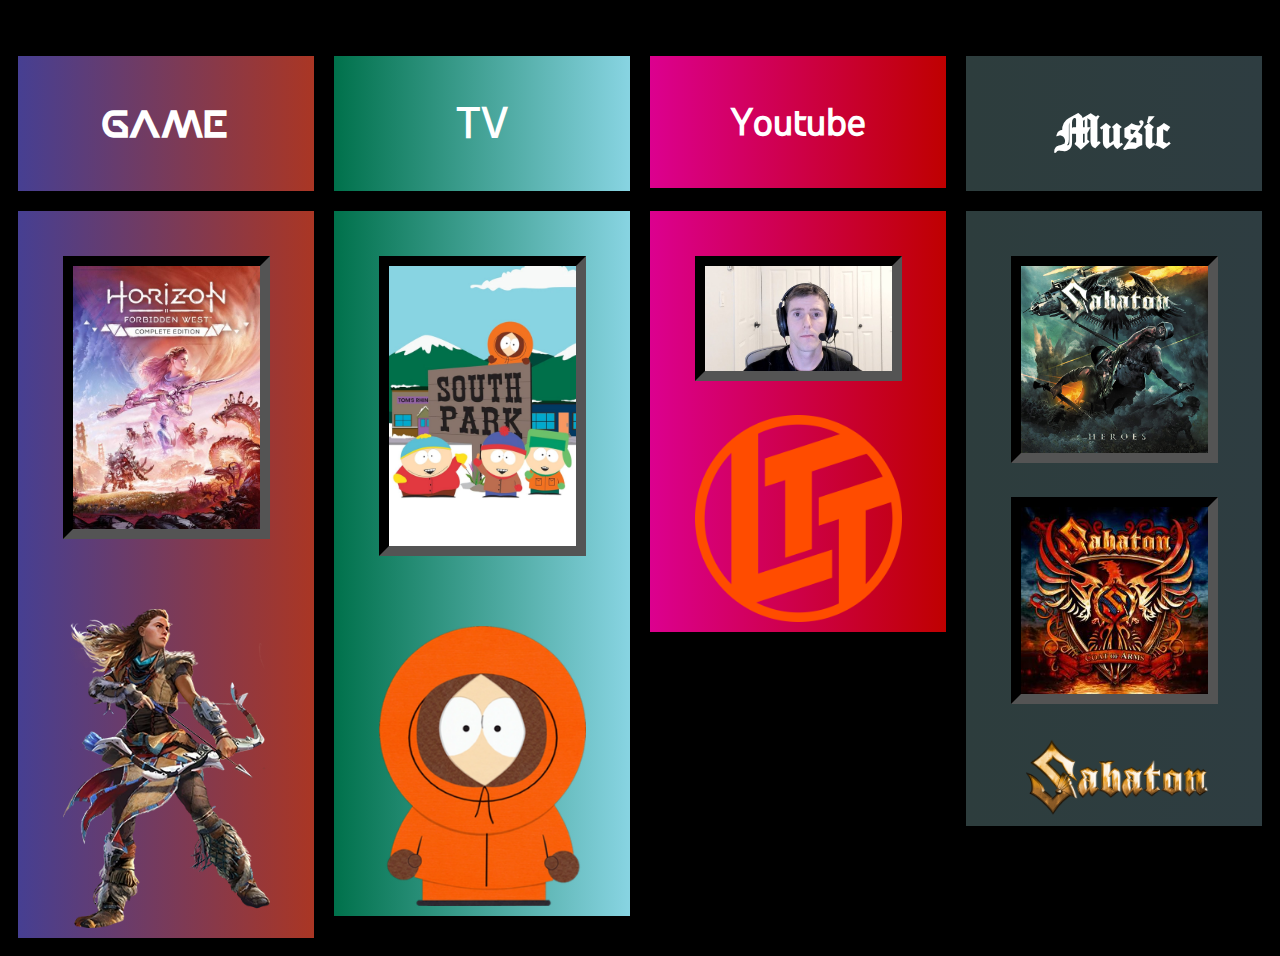
<file: index.html>
<!DOCTYPE html>
<html>
<head>
    <link rel="stylesheet" href="main.css">
</head>
<body>

<h1></h1> <!-- If I wanted a title, it would go hyuh-->
<div class="row top">
  <div class="column a">
    <a href="Subpages/Games.html"><h2>Game</h2></a>
  </div>
  <div class="column b">
    <a href="Subpages/TV.html"><p>TV</p></a>
  </div>
    <div class="column c">
    <a href="Subpages/Youtube.html"><h2>Youtube</h2></a>
  </div>
  <div class="column d">
    <a href="Subpages/Music.html"><h2>Music</h2></a>
  </div>  
</div>
<div class="row top">
  <div class="column a">
    <img class="squareImg"src="Images/HFW.jpg"></img>
    <br>
    <img src="Images/Aloy.png"></img>
  </div>
  <div class="column b">
    <img class="squareImg" src="Images/SouthPark.jpg"></img>
    <br>
    <img src="Images/Kenny.png"></img>
  </div>
  <div class="column c">
    <img class="squareImg" src="Images/sadlinus.jpg">
    <img src="Images/ltt.png">
  </div>
  <div class="column d">
    <img class="squareImg" src="Images/Sabaton Heroes.jpg">
    <img class="squareImg" src="Images/Coat-of-arms.jpg">
    <img src="Images/Sabaton Logo.png">
  </div>  
</div>

</body>
</html>
</file>
<file: main.css>
@font-face {
    font-family: DS Font;
    src: url(Fonts/Nintendo-DS-BIOS.ttf);
}
@font-face {
    font-family: SP Font;
    src: url(Fonts/southpark.ttf);
}
@font-face {
    font-family: Horizon Font;
    src: url(Fonts/Horizon-nMeM.ttf);
}
@font-face {
    font-family: Youtube Font;
    src: url(Fonts/Youtube/YouTubeSansDarkMedium.otf);
}
@font-face {
    font-family: Sabaton Font;
    src: url(Fonts/OldLondon/OldLondon.ttf);
}
@font-face {
    font-family: Rodin Pro;
    src: url(Fonts/Rodin-Pro.otf);
}

* {
  box-sizing:border-box;
}

/* Create two equal columns that floats next to each other */
.column {
  float: left;
  width: 25%;
  padding: 10px;
  border:solid, black, 10px;
}
/* Clear floats after the columns */
.row:after {
  content: "";
  display: table;
  clear: both;
}
.a{
    background: linear-gradient(to left, #aa3624,#463f92);
    font-family: "Horizon Font";
    font-size: 32px;
    line-height: 35px;
}
.b{
    background: linear-gradient(to right, #00714b, #88d4e2);
    font-family: "SP Font";
    font-size: 40px;
    line-height: 35px;
}
.c{
    background: linear-gradient(to right, #dc008f, #bf0000);
    font-family: "Youtube Font";
    font-size: 26px;
}
.d{
    background: linear-gradient(to left, #2e3d41, #2d3d3d);
    font-family: "Sabaton Font";
    font-size: 34px;
    line-height: 30px;
}
p{
    text-align: center;
    color: white;
    font-family: "Rodin Pro";
}
li{
    color: white;
    font-family: "Rodin Pro";
}
h1{
    font-family: "DS Font";
    color: #00df00;
    font-size: 50px;
    padding-left: 3%;
    display: inline;
}
h2{
    color: white;
    text-align: center;
}
h3{
    color: white;
    text-align: left;
    font-family: "Rodin Pro";
}
body{
    background-color: black;
}
img {
  display: block;
  width: 75%;
  margin-left: 12.5%;
  margin-right: 12.5%;
  margin-top: 12.5%;
}
a{
    color: white;
    text-decoration: none;

}
.squareImg{
    border: inset, black, 10px;
}
.back{
    color: rgb(255, 83, 83);
}
</file>
